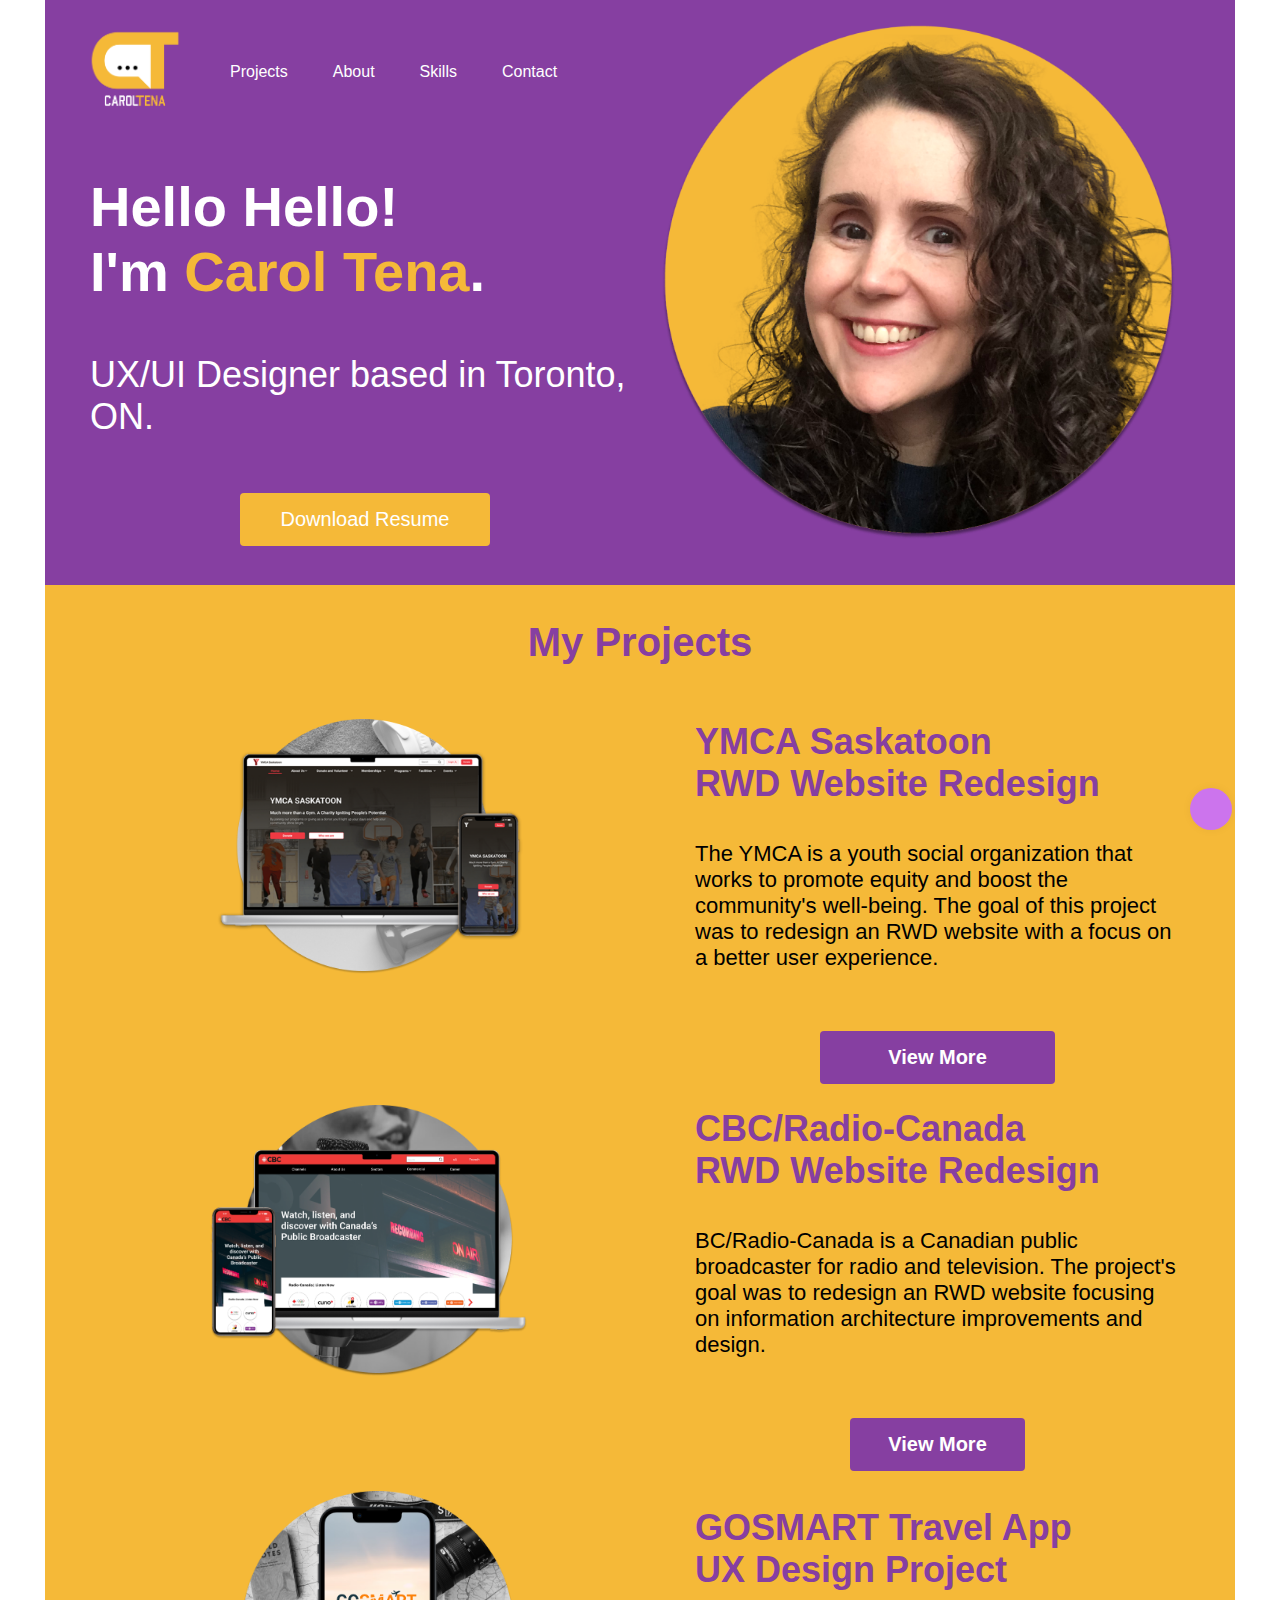
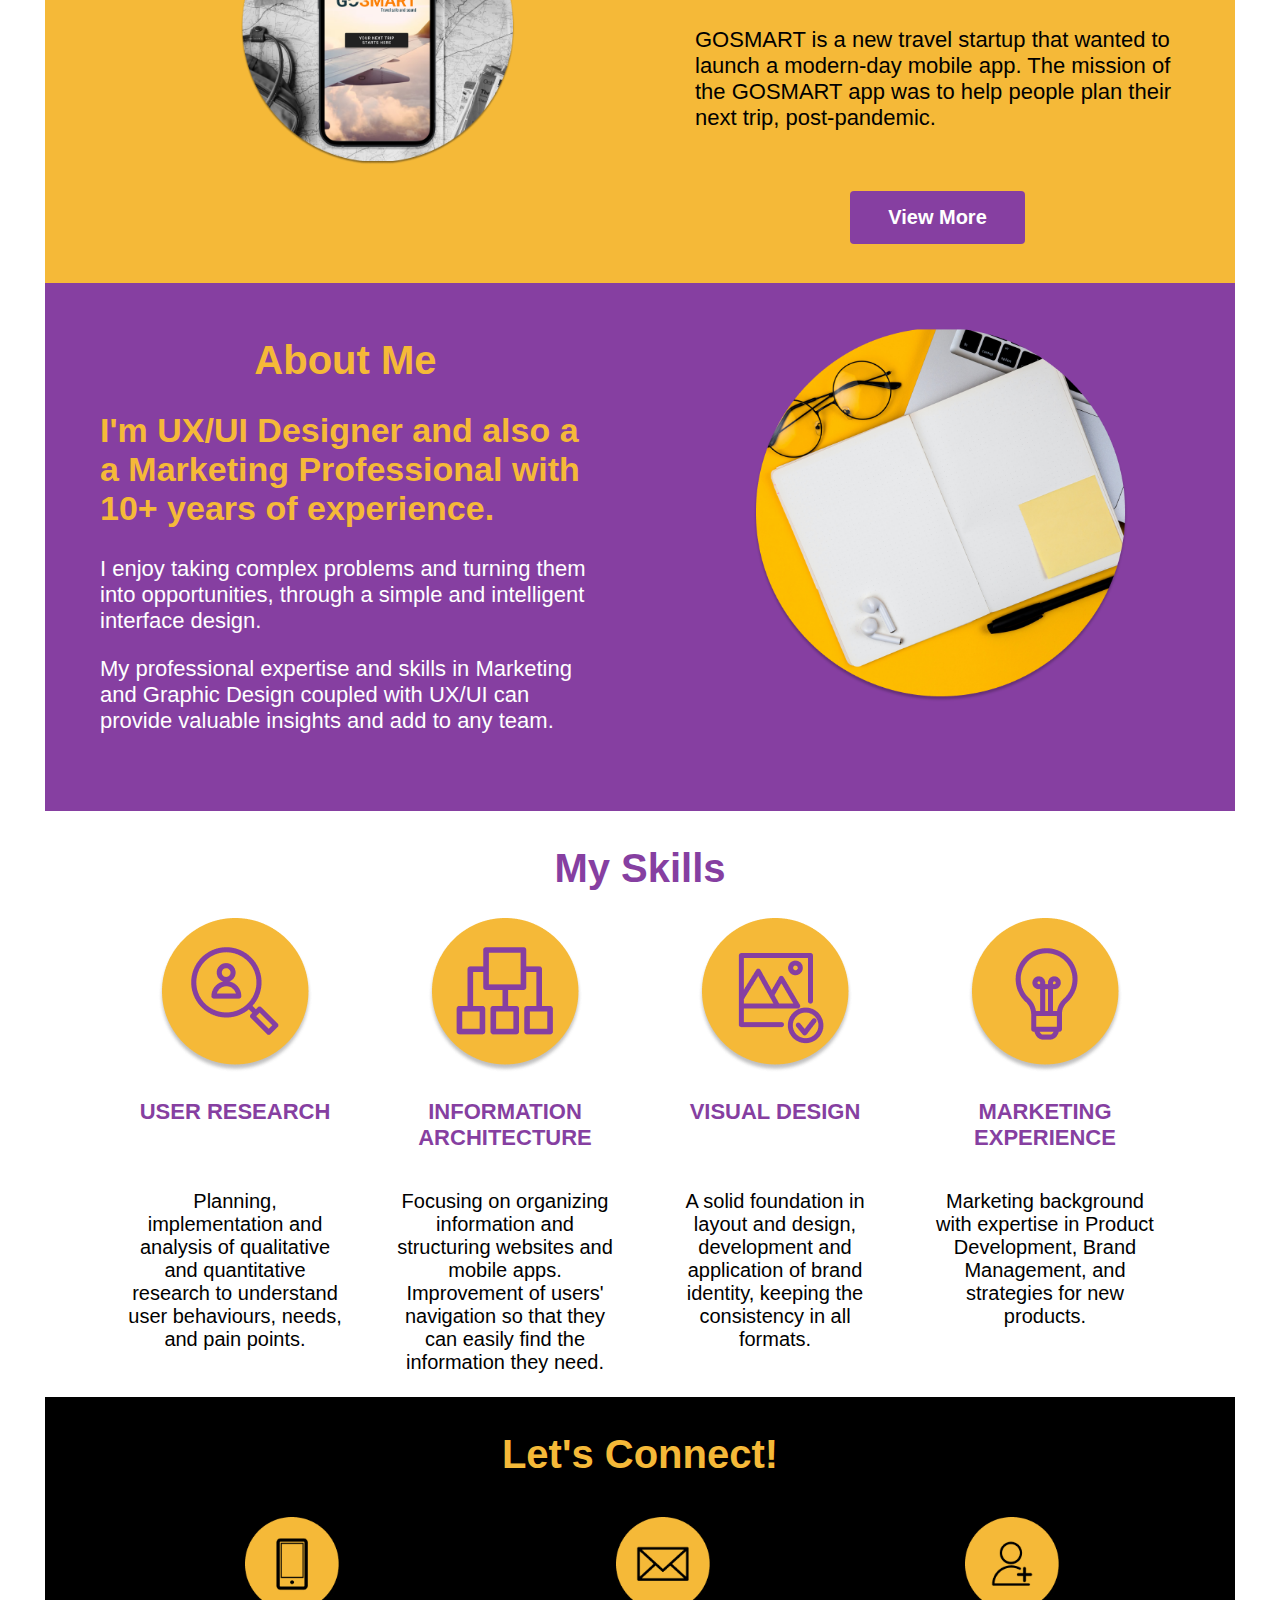
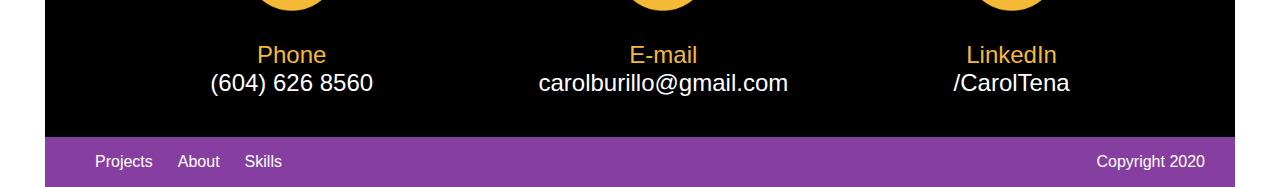
<file: index.html>
<!DOCTYPE html>
<html>
  <head>
    <link href="CSS/index.css" rel="stylesheet" type="text/css" />
    <meta content="width=device-width, initial-scale=1" name="viewport" />
    <script src="https://ajax.googleapis.com/ajax/libs/jquery/3.5.1/jquery.min.js"></script>
  
  </head>
    <body>
    <header>
            <nav>
        <ul class="menuList">
          <li class="logo">
            <a href="index.html">
              <img src="Images/220123 Logo_Carol Tena_Final-05.png" />
          </a>
          </li>
          <li>
            <a class="menuListLink" id="projects" href="#">Projects</a>
          </li>
          <li>
            <a class="menuListLink" id="about" href="#">About</a>
          </li>
          <li>
            <a class="menuListLink" id="skills" href="#">Skills</a>
          </li>
          <li>
            <a class="menuListLink" id="contact" href="#">Contact</a>
          </li>
        </ul>
      </nav>

      <section class="heroInfo">
        <div class="heroContainerText">
        <div class="heroText">
          <h1>
            Hello Hello! <br />I'm
            <span style="color: #f5b938">Carol Tena</span>.
          </h1>
          <h2>UX/UI Designer based in Toronto, ON.</h2>
        </div>
        <div class="buttonContainer">
          <button class="downloadBtn">Download Resume</button>
        </div>
      </div>
      <div class="heroContainerImage">
        <img src="Images/Profile Pic_FINAL_Portfolio_2.png" />


      </div>
      <div id="heroInfo"></div>
      </section>

   </header>
   <!-- <!- My Work Section Constructed using CSS grid-> -->
   <section class="myWork" id="myWork">
    <h1>My Projects</h1>
    <div class="containerGrid">

      <div class="myWorkImages">
        <img src="Images/ImageHeader_Project.png" alt="Image Project 3" />
      </div>
      <div class="MyWorkGrid">
          <div><h3>YMCA Saskatoon<br>
            RWD Website Redesign
          </h3>
        <p>The YMCA is a youth social organization that works to promote equity and boost the community's well-being. The goal of this project was to redesign an RWD website with a focus on a better user experience.
        </p>
        <div class="projectBtn"><a href="projectsYmca.html" class="project1Btn">View More</a></div>
        </div>
        </div>

        <div class="myWorkImages">
          <img src="Images/Image Project CBC.png" alt="Image Project 2" />
        </div>
        <div class="MyWorkGrid">
            <div><h3>CBC/Radio-Canada<br>
              RWD Website Redesign</h3>
            <p>BC/Radio-Canada is a Canadian public broadcaster for radio and television. The project's goal was to redesign an RWD website focusing on information architecture improvements and design.</p>
          <div class="projectBtn"><button class="project1Btn">View More</button></div>
          </div>
        </div>

    <div class="myWorkImages">
      <img src="Images/Image Project GOSmart.png" alt="Image Project 1" />
    </div>
    <div class="MyWorkGrid">
        <div><h3>GOSMART Travel App<br>
          UX Design Project
        </h3>
        <p>GOSMART is a new travel startup that wanted to launch a modern-day mobile app. The mission of the GOSMART app was to help people plan their next trip, post-pandemic.</p>
        <div class="projectBtn"><button class="project1Btn">View More</button></div>
      </div>
    </div>
  </div>

    
</section>


    <section class="aboutMe" id="aboutMe">
      <div class="aboutMeText">
      <h1>About Me</h1>   
        <h2>I'm UX/UI Designer and also a a Marketing Professional with 10+ years of experience.</h2>
        <p><h3> I enjoy taking complex problems and turning them into opportunities, through a simple and intelligent interface design.</p>
        <p>My professional expertise and skills in Marketing and Graphic Design coupled with UX/UI can provide valuable insights and add to any team.</h3></p>
        </div>
        <div class="flexContainerAboutMe">
          <div class="aboutMeImage">
            <img src="Images/Image About Me.png" />
          </div>
      </div>
    </section>
    
     <!-- <!- My UX Skills section coded using CSS flex-> -->
    <section class="mySkills" id="mySkills">
      <h1>My Skills</h1>
      <div class="flexContainerSkills">
        <div class="skillsList">
          <img src="Images/MySkills_User Reasearch.png" alt="User Reasearch" />
        <h3>USER RESEARCH</h3>
        <p>Planning, implementation and analysis of qualitative and quantitative research to understand user behaviours, needs, and pain points.</p>
        </div>
        <div class="skillsList"><img src="Images/MySkills_Information Architecture.png" alt="Information Architectur">
          <h3>INFORMATION ARCHITECTURE</h3>
          <p>Focusing on organizing information and structuring websites and mobile apps. Improvement of users' navigation so that they can easily find the information they need.</p>
          </div>
          <div class="skillsList"><img src="Images/MySkills_Design.png" alt="Design">
            <h3>VISUAL DESIGN</h3>
            <p>A solid foundation in layout and design, development and application of brand identity, keeping the consistency in all formats.</p>
            </div>
            <div class="skillsList"><img src="Images/MySkills_Marketing.png" alt="Marketing">
              <h3>MARKETING EXPERIENCE</h3>
              <p>Marketing background with expertise in Product Development, Brand Management, and strategies for new products.</p>
              </div>
            </div>
          </section>

    <footer>
      <div class="blackFooter">
        <h3>Let's Connect!</h3>
        <ul class="icons">
          <li>
            <div class="contactCircle">
              <img
               src="Images/Icon_Contact Phone.png"
                alt="Phone"/>
            </div>
            <a href="#">
            <p>
                Phone <br /><span style="color: white">(604) 626 8560</span>
            </p>
            </a>
          </li>
          <li>
            <div class="contactCircle">
              <img
                src="Images/Icon_Contact Email.png"
                alt="Email"
              />
            </div>
            <a href="#">
              <p>
                E-mail <br /><span style="color: white"
                  >carolburillo@gmail.com</span>
              </p>
            </a>
          </li>
          <li>
            <div class="contactCircle">
              <img
                src="Images/Icon_Contact LinkedIn.png"
                alt="LinkedIn"
              />
            </div>
            <a href="#">
              <p>LinkedIn <br /><span style="color: white">/CarolTena</span></p>
            </a>
          </li>
        </ul>
      </div>

      <div class="purpleFooter">
        <ul class="footerList">
          <li>
            <a class="menuListLink" id="projectsBottom" href="#">Projects</a>
          </li>
          <li>
            <a class="menuListLink" id="aboutBottom" href="#">About</a>
          </li>
          <li>
            <a class="menuListLink" id="skillsBottom" href="#">Skills</a>
          </li>
        </ul>
        <div class="copyright">Copyright 2020</div>
      </div>
    </footer>

    <a href="#" id="toTopBtn" class="cd-top text-replace js-cd-top cd-top--is-visible cd-top--fade-out" data-abc="true"></a>
    </div>
</button>

  </body>
  <script src="JS/index.js" type="text/javascript"></script>
</html>
</file>
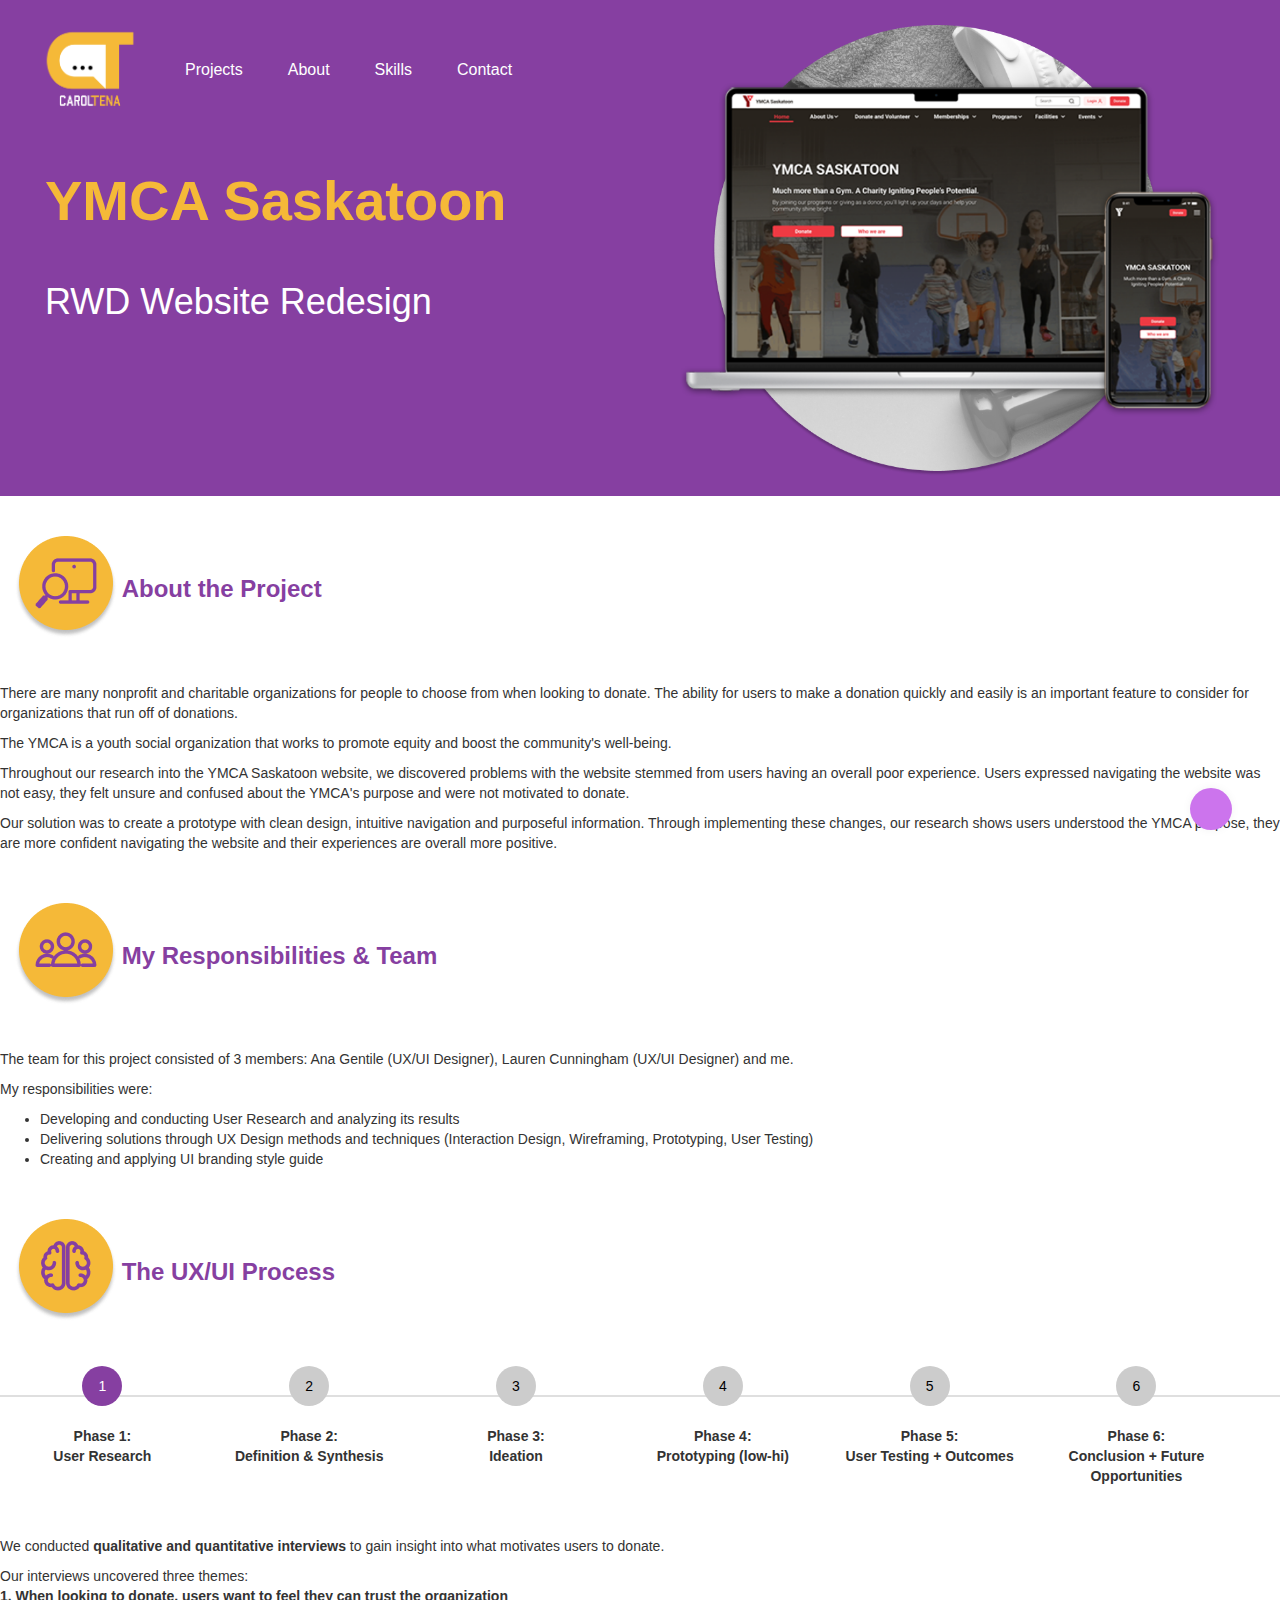
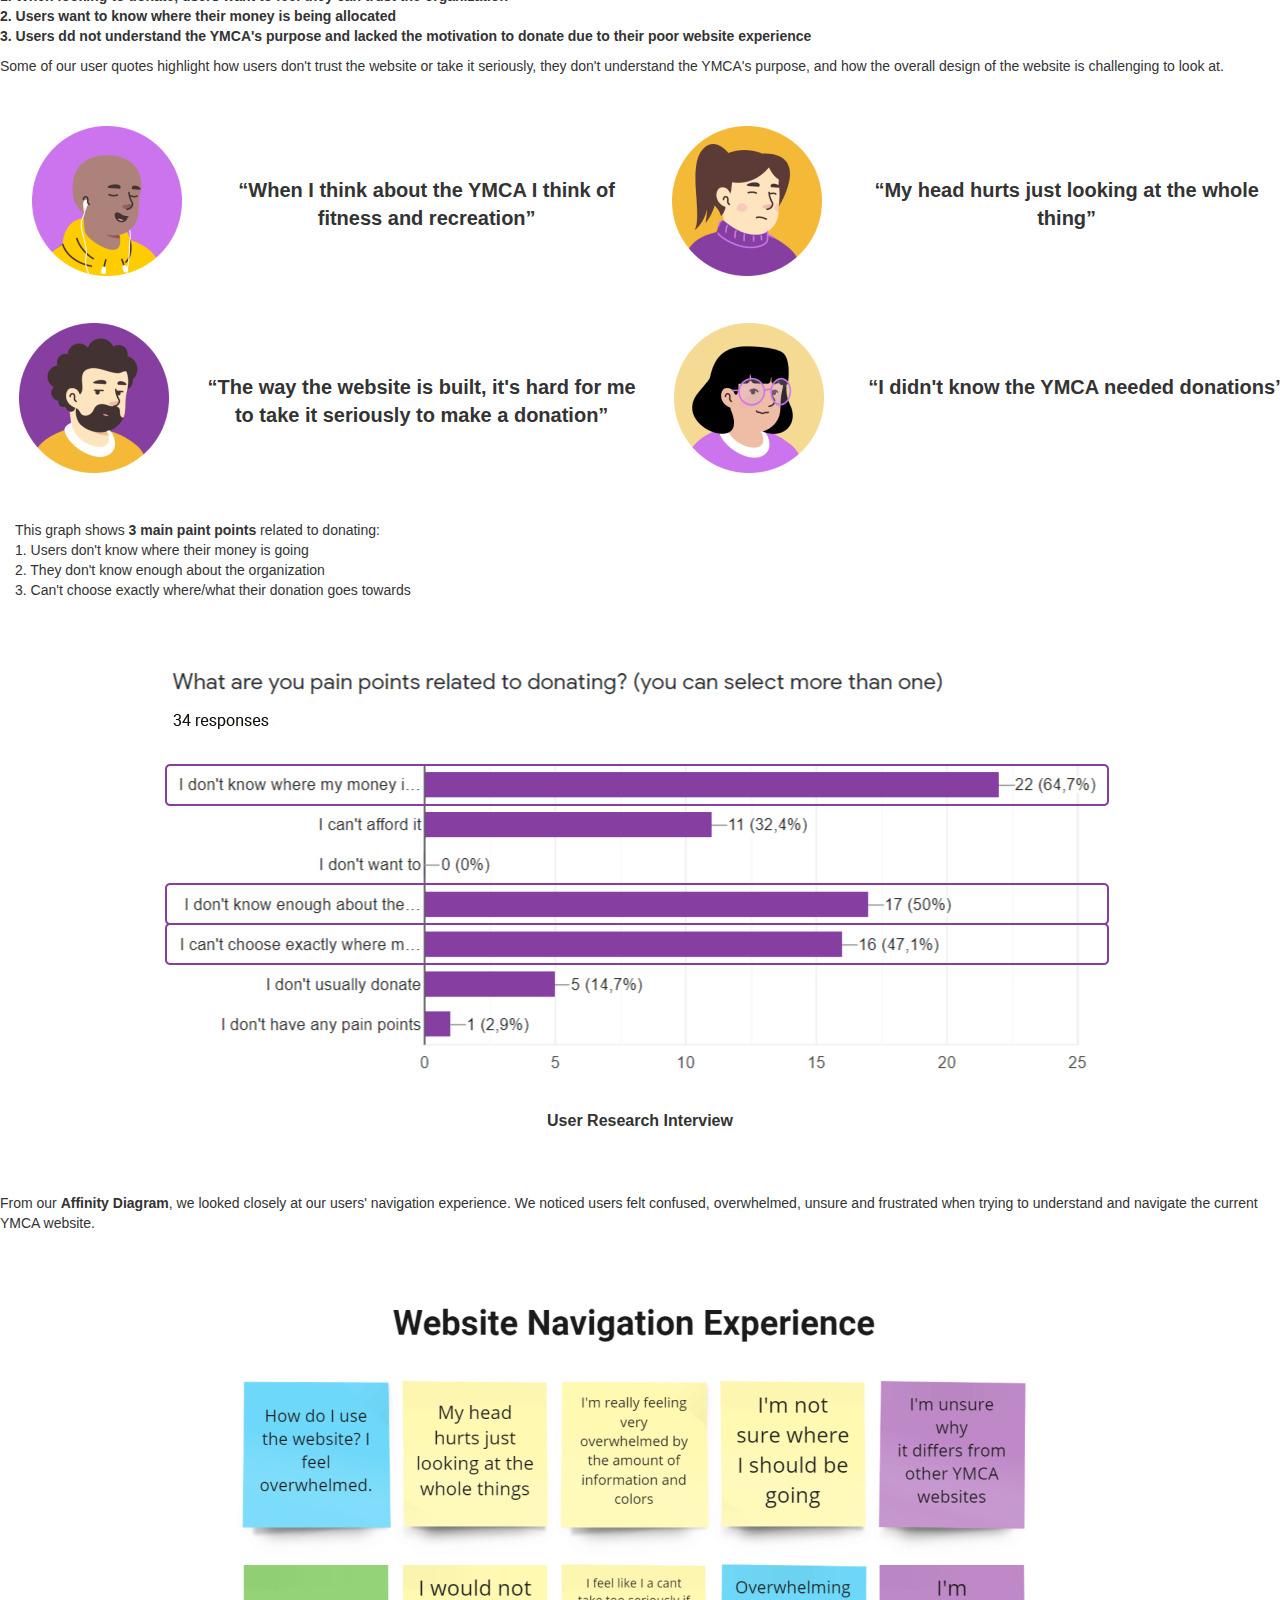
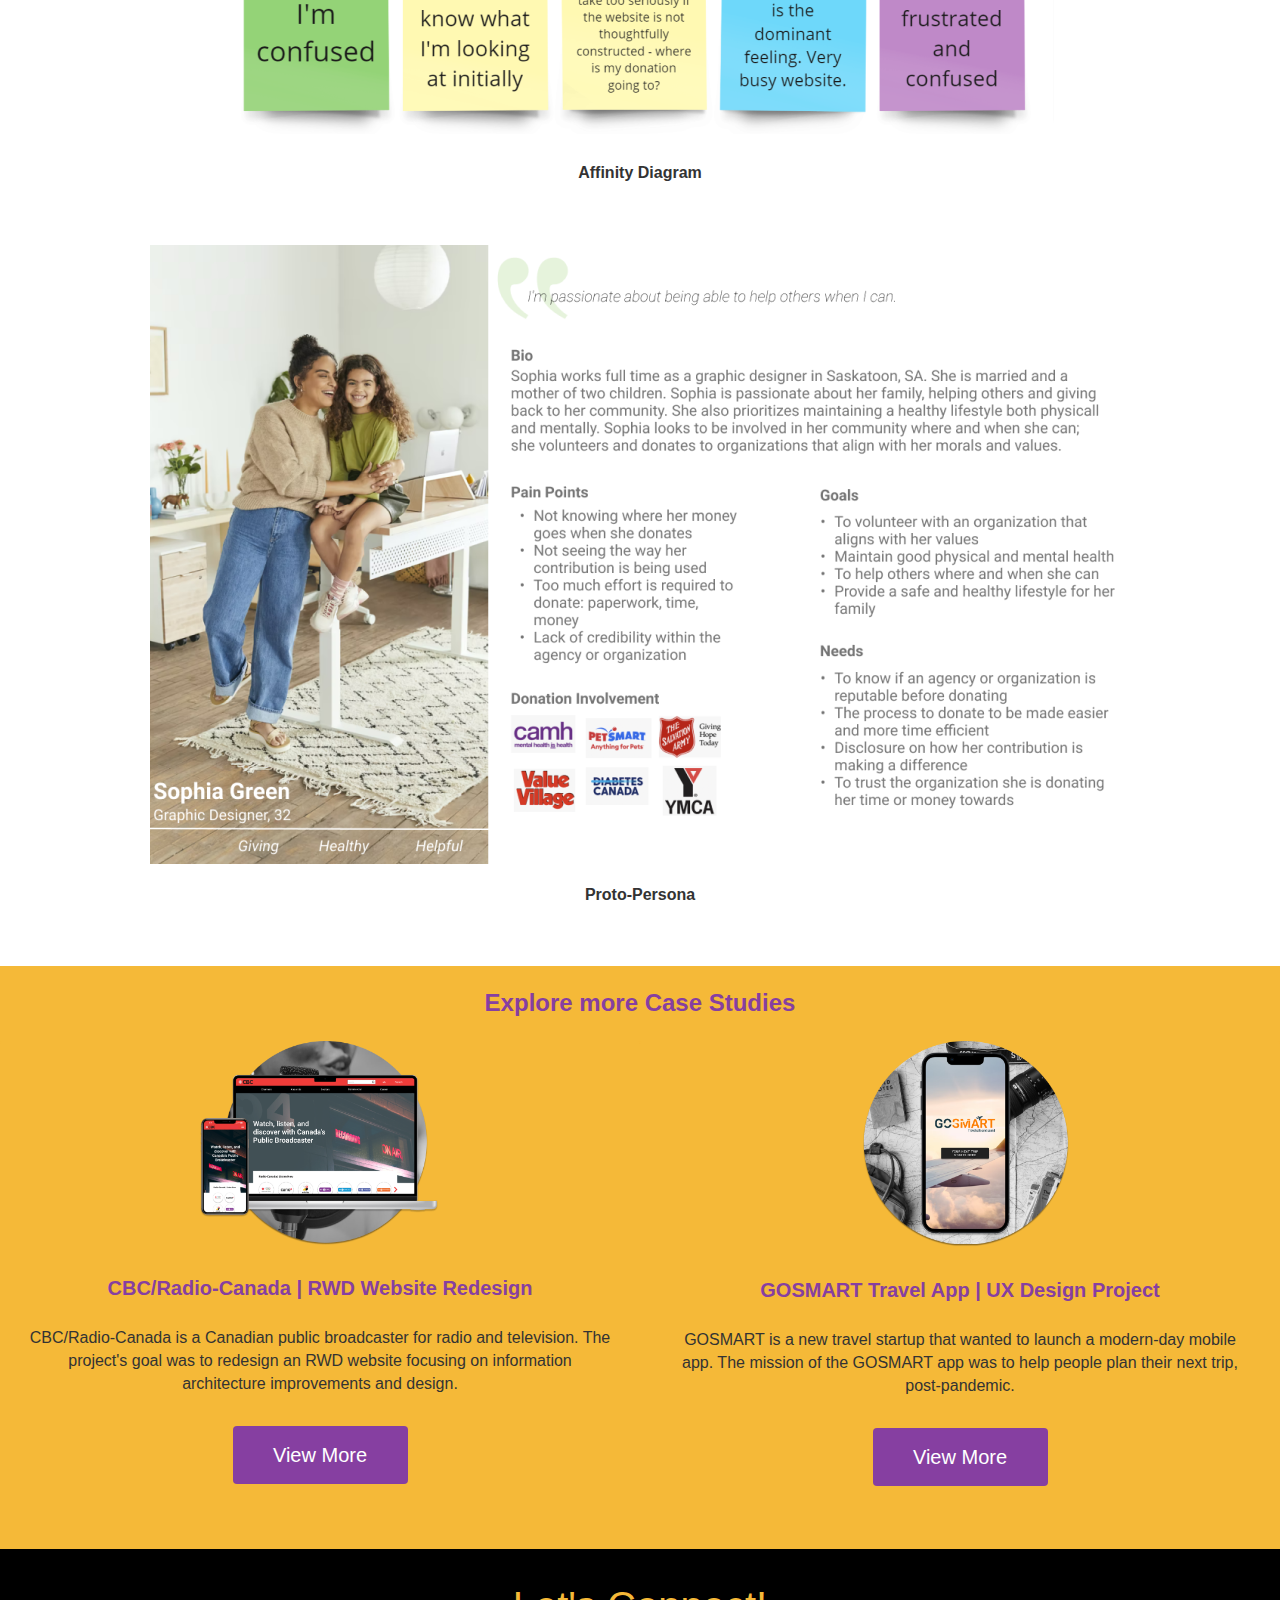
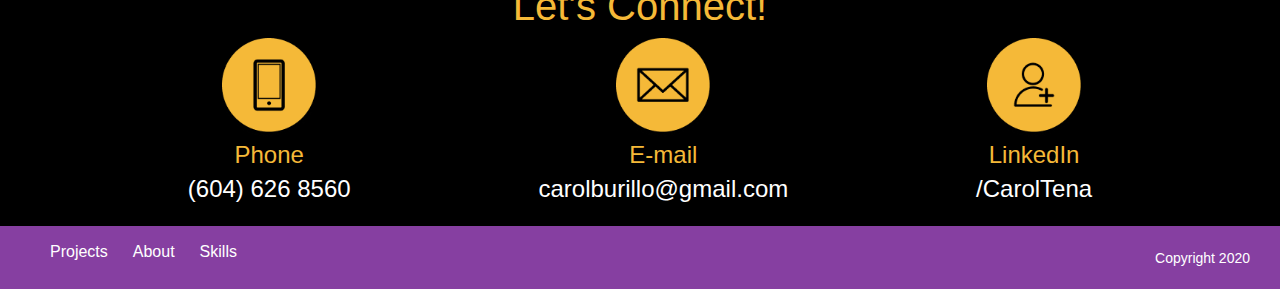
<file: projectsYmca.html>
<!DOCTYPE html>
<html>
  <head>
    <meta content="width=device-width, initial-scale=1" name="viewport" />
    <link
      rel="stylesheet"
      href="https://maxcdn.bootstrapcdn.com/bootstrap/4.0.0/css/bootstrap.min.css"
      integrity="sha384-Gn5384xqQ1aoWXA+058RXPxPg6fy4IWvTNh0E263XmFcJlSAwiGgFAW/dAiS6JXm"
      crossorigin="anonymous"
    />
    <script src="https://ajax.googleapis.com/ajax/libs/jquery/3.5.1/jquery.min.js"></script>
    <script
      src="https://cdnjs.cloudflare.com/ajax/libs/popper.js/1.12.9/umd/popper.min.js"
      integrity="sha384-ApNbgh9B+Y1QKtv3Rn7W3mgPxhU9K/ScQsAP7hUibX39j7fakFPskvXusvfa0b4Q"
      crossorigin="anonymous"
    ></script>
    <script
      src="https://maxcdn.bootstrapcdn.com/bootstrap/4.0.0/js/bootstrap.min.js"
      integrity="sha384-JZR6Spejh4U02d8jOt6vLEHfe/JQGiRRSQQxSfFWpi1MquVdAyjUar5+76PVCmYl"
      crossorigin="anonymous"
    ></script>
    <link
      rel="stylesheet"
      type="text/css"
      href="https://maxcdn.bootstrapcdn.com/font-awesome/4.7.0/css/font-awesome.min.css"
    />
    <link
      rel="stylesheet"
      type="text/css"
      href="https://maxcdn.bootstrapcdn.com/bootstrap/3.3.7/css/bootstrap.min.css"
    />
    <link href="CSS/index.css" rel="stylesheet" type="text/css" />
    <link href="CSS/projects.css" rel="stylesheet" type="text/css" />
  </head>
  <body>
    <header>
      <nav>
        <ul class="menuList">
          <li class="logo">
            <a href="index.html">
              <img src="Images/220123 Logo_Carol Tena_Final-05.png" />
            </a>
          </li>
          <li>
            <a class="menuListLink" id="projects" href="index.html#myWork"
              >Projects
            </a>
          </li>
          <li>
            <a class="menuListLink" id="about" href="index.html#aboutMe"
              >About
            </a>
          </li>
          <li>
            <a class="menuListLink" id="skills" href="index.html#mySkills"
              >Skills
            </a>
          </li>
          <li>
            <a class="menuListLink" id="contact" href="#">Contact </a>
          </li>
        </ul>
      </nav>

      <section class="heroInfo">
        <div class="heroContainerText">
          <div class="heroText heroTextColor">
            <h1>YMCA Saskatoon</h1>
            <h2>RWD Website Redesign</h2>
          </div>
        </div>
        <div class="heroContainerImage">
          <img src="Images/ImageHeader_Project.png" />
        </div>
        <div id="heroInfo"></div>
      </section>
    </header>

    <div class="aboutTheProject paddingMobile">
      <div class="row pageTopics">
        <div class="col col-lg-1 col-sm-3 topicCircleImage">
          <img src="Images/about_icon.png" />
        </div>
        <div class="col col-lg-11 col-sm-9 pageTopics">
          <h2 class="pageTopicsTitle">About the Project</h2>
        </div>
      </div>
      <div class="row">
        <div class="col col-lg-12">
          <p>
            There are many nonprofit and charitable organizations for people to
            choose from when looking to donate. The ability for users to make a
            donation quickly and easily is an important feature to consider for
            organizations that run off of donations.
          </p>

          <p>
            The YMCA is a youth social organization that works to promote equity
            and boost the community's well-being.
          </p>

          <p>
            Throughout our research into the YMCA Saskatoon website, we
            discovered problems with the website stemmed from users having an
            overall poor experience. Users expressed navigating the website was
            not easy, they felt unsure and confused about the YMCA's purpose and
            were not motivated to donate.
          </p>

          <p>
            Our solution was to create a prototype with clean design, intuitive
            navigation and purposeful information. Through implementing these
            changes, our research shows users understood the YMCA purpose, they
            are more confident navigating the website and their experiences are
            overall more positive.
          </p>
        </div>
      </div>
    </div>

    <div class="myResponsabilities paddingMobile">
      <div class="row pageTopics">
        <div class="col col-lg-1 col-sm-3 topicCircleImage">
          <img src="Images/team_icon.png" />
        </div>
        <div class="col col-lg-11 col-sm-9 pageTopics">
          <h2 class="pageTopicsTitle">My Responsibilities & Team</h2>
        </div>
      </div>
      <div class="row">
        <div class="col-12">
          <p>
            The team for this project consisted of 3 members: Ana Gentile (UX/UI
            Designer), Lauren Cunningham (UX/UI Designer) and me.
          </p>
          <p>My responsibilities were:</p>
          <ul>
            <li>
              Developing and conducting User Research and analyzing its results
            </li>
            <li>
              Delivering solutions through UX Design methods and techniques
              (Interaction Design, Wireframing, Prototyping, User Testing)
            </li>
            <li>Creating and applying UI branding style guide</li>
          </ul>
        </div>
      </div>
    </div>

    <div class="process paddingMobile">
      <div class="row pageTopics">
        <div class="col col-lg-1 col-sm-3 topicCircleImage">
          <img src="Images/process_icon.png" />
        </div>
        <div class="col col-lg-11 col-sm-9 pageTopics">
          <h2 class="pageTopicsTitle">The UX/UI Process</h2>
        </div>
      </div>

      <ul class="nav nav-pills mb-3 col-12" id="pills-tab" role="tablist">
        <li class="nav-item">
          <a
            class="nav-link active"
            id="pills-home-tab"
            data-toggle="pill"
            href="#pills-phase-1"
            role="tab"
            aria-controls="pills-phase-1"
            aria-selected="true"
            >1</a
          >
          <p class="phaseTitle">
            Phase 1:<br />
            User Research
          </p>
        </li>
        <li class="nav-item">
          <a
            class="nav-link"
            id="pills-profile-tab"
            data-toggle="pill"
            href="#pills-phase-2"
            role="tab"
            aria-controls="pills-phase-2"
            aria-selected="false"
            >2</a
          >
          <p class="phaseTitle">
            Phase 2:<br />
            Definition & Synthesis
          </p>
        </li>
        <li class="nav-item">
          <a
            class="nav-link"
            id="pills-contact-tab"
            data-toggle="pill"
            href="#pills-phase-3"
            role="tab"
            aria-controls="pills-phase-3"
            aria-selected="false"
            >3</a
          >
          <p class="phaseTitle">
            Phase 3:<br />
            Ideation
          </p>
        </li>
        <li class="nav-item">
          <a
            class="nav-link"
            id="pills-contact-tab"
            data-toggle="pill"
            href="#pills-phase-4"
            role="tab"
            aria-controls="pills-phase-4"
            aria-selected="false"
            >4</a
          >
          <p class="phaseTitle">
            Phase 4:<br />
            Prototyping (low-hi)
          </p>
        </li>
        <li class="nav-item">
          <a
            class="nav-link"
            id="pills-contact-tab"
            data-toggle="pill"
            href="#pills-phase-5"
            role="tab"
            aria-controls="pills-phase-5"
            aria-selected="false"
            >5</a
          >
          <p class="phaseTitle">
            Phase 5:<br />
            User Testing + Outcomes
          </p>
        </li>
        <li class="nav-item">
          <a
            class="nav-link"
            id="pills-contact-tab"
            data-toggle="pill"
            href="#pills-phase-6"
            role="tab"
            aria-controls="pills-phase-6"
            aria-selected="false"
            >6</a
          >
          <p class="phaseTitle">
            Phase 6:<br />Conclusion + Future Opportunities
          </p>
        </li>
      </ul>

      <div class="tab-content" id="pills-tabContent">
        <div
          class="tab-pane fade show active"
          id="pills-phase-1"
          role="tabpanel"
          aria-labelledby="pills-home-tab"
        >
          <div class="row">
            <div class="col-12">
              <p>
                We conducted <b>qualitative and quantitative interviews</b> to
                gain insight into what motivates users to donate.
              </p>

              <p>
                Our interviews uncovered three themes: <br /><b
                  >1. When looking to donate, users want to feel they can trust
                  the organization <br />2. Users want to know where their money
                  is being allocated <br />3. Users dd not understand the YMCA's
                  purpose and lacked the motivation to donate due to their poor
                  website experience</b
                >
              </p>

              <p>
                Some of our user quotes highlight how users don't trust the
                website or take it seriously, they don't understand the YMCA's
                purpose, and how the overall design of the website is
                challenging to look at.
              </p>
            </div>
          </div>

          <div class="row text-center quotes">
            <div class="col col-lg-2 col-sm-12 quotesImg">
              <img
                src="Images/quote1.png"
                class="img-fluid"
                alt="Responsive image"
              />
            </div>
            <div class="col col-lg-4 col-sm-12 quotesText">
              “When I think about the YMCA I think of fitness and recreation”
            </div>
            <div class="col col-lg-2 col-sm-12 quotesImg">
              <img
                src="Images/quote3.png"
                class="img-fluid"
                alt="Responsive image"
              />
            </div>
            <div class="col col-lg-4 col-sm-12 quotesText">
              “My head hurts just looking at the whole thing”
            </div>
          </div>
          <div class="row text-center">
            <div class="col col-lg-2 col-sm-12 quotesImg">
              <img
                src="Images/quote2.png"
                class="img-fluid"
                alt="Responsive image"
              />
            </div>
            <div class="col col-lg-4 col-sm-12 quotesText">
              “The way the website is built, it's hard for me to take it
              seriously to make a donation”
            </div>
            <div class="col col-lg-2 col-sm-12 quotesImg">
              <img
                src="Images/quote4.png"
                class="img-fluid"
                alt="Responsive image"
              />
            </div>
            <div class="col col-lg-4 col-sm-12 quotesText">
              “I didn't know the YMCA needed donations”
            </div>
          </div>
          <div class="row quotes">
            <div class="col-12">
              <p>
                This graph shows <b>3 main paint points</b> related to donating:
                <br />1. Users don't know where their money is going <br />2.
                They don't know enough about the organization <br />3. Can't
                choose exactly where/what their donation goes towards
              </p>
            </div>
          </div>

          <div class="row text-center">
            <div class="col-12">
              <img
                src="Images/YMCA - Saskatoon User Survey - Formulários Google.png"
                class="img-fluid"
                alt="Responsive image"
              />
            </div>
            <div class="col-12 imgDescription">User Research Interview</div>
          </div>

          <div class="row">
            <div class="col-12">
              From our <b>Affinity Diagram</b>, we looked closely at our users'
              navigation experience. We noticed users felt confused,
              overwhelmed, unsure and frustrated when trying to understand and
              navigate the current YMCA website.
            </div>
          </div>

          <div class="row text-center">
            <div class="col-12">
              <img
                src="Images/Affinity Diagram.png"
                class="img-fluid"
                alt="Responsive image"
              />
            </div>
            <div class="col-12 imgDescription">Affinity Diagram</div>
            <div class="col-12">
              <img
                src="Images/Proto-Persona.png"
                class="img-fluid"
                alt="Responsive image"
              />
            </div>
            <div class="col-12 imgDescription">Proto-Persona</div>
          </div>
        </div>

        <div
          class="tab-pane fade"
          id="pills-phase-2"
          role="tabpanel"
          aria-labelledby="pills-profile-tab"
        >
          <div class="row">
            <div class="col-12">
              <p>
                After defining our user persona and analyzing the Affinity
                Diagram, we determined the <b>User Insight</b>.
              </p>
              <p class="textHighlight">
                Potential donors need organized and concise information before
                making a donation and committing to volunteer activities,
                because the credibility of an organization and transparency is
                important to them.
              </p>
              <p>
                The YMCA website was designed to promote its services and
                encourage people to donate to their causes. However, we observed
                how challenging and overwhelming it is for people to navigate
                the YMCA Saskatoon website and understand their primary purpose.
              </p>
              <p>So, we defined the <b>Problem Statement</b> as:</p>
              <p class="textHighlight">
                How might we improve the YMCA Saskatoon website so that
                potential donors understand the YMCA Mission through a better
                navigation experience and feel motivated to donate so that the
                organization is successful based on the number of website visits
                and donations made to the organization?
              </p>
            </div>
          </div>
        </div>

        <div
          class="tab-pane fade"
          id="pills-phase-3"
          role="tabpanel"
          aria-labelledby="pills-contact-tab"
        >
          <div class="row">
            <div class="col-12">
              <p>
                We brainstormed ideas to create design solutions using the
                <b>I Like, I Wish, What If Method</b> starting the
                <b>Ideate Phase</b>. We identified the most critical problems to
                be solved based on what would bring the most value to the user
                and organization.
              </p>
              <p>
                Mapped on a <b>Feature Prioritization Matrix</b>, here are the
                High Impact/Low Complexity topics that we decided to move
                forward:
              </p>
              <div class="textHighlight">
                Prioritization Matrix (Hight Impact / Low Complexity)
                <ul>
                  <li>The donation could be made in a few clicks</li>
                  <li>Good and clean design</li>
                  <li>They have multiple donation options</li>
                  <li>More meaningful images rather than too much text</li>
                  <li>Content is more minimal, concise and served a purpose</li>
                  <li>Information was better summarized</li>
                </ul>
              </div>
              <p>
                We've also created a <b>Value Proposition</b> to make sure the
                new website would meet the needs of our users. In our Value
                Proposition, we highlight:
              </p>
              <div class="textHighlight">
                <ul>
                  <li>
                    The redesign of the YMCA website to help users understand
                    how impactful and essential their support is
                  </li>
                  <li>Our pride in being a credible community</li>
                  <li>They have multiple donation options</li>
                  <li>
                    Our work to strengthen communities and improve the health
                    and well-being of people of all ages
                  </li>
                </ul>
              </div>
              <p>
                After additional inputs and analysis of the
                <b>User Scenario</b>, <b>Storyboard</b> and
                <b>User Journey Map</b>, we were ready to develop our user flow
                and prototypes.
              </p>
            </div>
          </div>

          <div class="row text-center">
            <div class="col-12">
              <img
                src="Images/YMCA-User Scenario.png"
                class="img-fluid"
                alt="Responsive image"
              />
            </div>
            <div class="col-12 imgDescription">User Scenario</div>
            <div class="col-12">
              <img
                src="Images/YMCA Storyboard.png"
                class="img-fluid"
                alt="Responsive image"
              />
            </div>
            <div class="col-12 imgDescription">Storyboard</div>
            <div class="col-12">
              <img
                src="Images/01-User Journey.png"
                class="img-fluid"
                alt="Responsive image"
              />
            </div>
            <div class="col-12 imgDescription">User Journey Map</div>
          </div>
        </div>

        <div
          class="tab-pane fade"
          id="pills-phase-4"
          role="tabpanel"
          aria-labelledby="pills-contact-tab"
        >
          <div class="row">
            <div class="col-12">
              Our team designed <b>responsive web design wireframes</b>,
              prioritizing: Registration, Donation, Purpose and Schedule
              sections. We considered the importance of concise and meaningful
              information and developed a simple flow that was more intuitive
              for our users.
            </div>
          </div>

          <div class="row text-center mockUpsPadding">
            <div class="col col-lg-4 col-sm-12">
              <img
                src="Images/HomePage_prototype.png"
                class="img-fluid"
                alt="Responsive image"
              />
            </div>
            <div class="col col-lg-4 col-sm-12">
              <img
                src="Images/OurImpact_prototype.png"
                class="img-fluid"
                alt="Responsive image"
              />
            </div>
            <div class="col col-lg-4 col-sm-12">
              <img
                src="Images/Schedules_prototype.png"
                class="img-fluid"
                alt="Responsive image"
              />
            </div>
            <div class="col-12 imgDescription">
              Low Fidelity Prototype | Mobile
            </div>
          </div>

          <div class="row text-center mockUpsPadding">
            <div class="col col-lg-6 col-sm-12">
              <img
                src="Images/HomePage_prototype_desktop.png"
                class="img-fluid"
                alt="Responsive image"
              />
            </div>
            <div class="col col-lg-6 col-sm-12">
              <img
                src="Images/Schedules_prototype_desktop.png"
                class="img-fluid"
                alt="Responsive image"
              />
            </div>
            <div class="col-12 imgDescription">
              Low Fidelity Prototype | Desktop
            </div>
          </div>

          <div class="row">
            <div class="col-12">
              We created a clickable <b>Low Fidelity prototype</b> and conducted
              a <b>Usability Testing Plan</b>. The key insights used for the
              improvement of the high fidelity prototype were:
            </div>
            <div class="col-12 textHighlight">
              <ul>
                <li>
                  Purpose and Donation Flow was clear and intuitive to the user
                  on prototypes
                </li>
                <li>
                  Schedules needed to be adjusted to make the navigation easier
                </li>
                <li>
                  Registration forms needed some minor adjustments in terms of
                  required fields, and labelling
                </li>
                <li>
                  Navigation was easy to understand and intuitive for users on
                  mobile and desktop prototypes
                </li>
              </ul>
            </div>
          </div>
        </div>

        <div
          class="tab-pane fade"
          id="pills-phase-5"
          role="tabpanel"
          aria-labelledby="pills-contact-tab"
        >
          <div class="row">
            <div class="col-12">
              With all the test observations noted, we developed our
              <b>High Fidelity Prototype</b>, adjusting some forms, labelling,
              and our schedule.
            </div>

            <div class="">
              <div class="row text-center mockUpsPadding">
                <div class="col col-lg-4 col-sm-12">
                  <img
                    src="Images/HomePage_prototype_high.png"
                    class="img-fluid"
                    alt="Responsive image"
                  />
                </div>
                <div class="col col-lg-4 col-sm-12">
                  <img
                    src="Images/OurImpact_prototype_high.png"
                    class="img-fluid"
                    alt="Responsive image"
                  />
                </div>
                <div class="col col-lg-4 col-sm-12">
                  <img
                    src="Images/Schedules_prototype_high.png"
                    class="img-fluid"
                    alt="Responsive image"
                  />
                </div>
                <div class="col-12 imgDescription">
                  High Fidelity Prototype | Mobile
                </div>
              </div>

              <div class="row text-center mockUpsPadding">
                <div class="col col-lg-6 col-sm-12">
                  <img
                    src="Images/HomePage_prototype_desktop_high.png"
                    class="img-fluid"
                    alt="Responsive image"
                  />
                </div>
                <div class="col col-lg-6 col-sm-12">
                  <img
                    src="Images/Schedules_prototype_desktop_high.png"
                    class="img-fluid"
                    alt="Responsive image"
                  />
                </div>
                <div class="col-12 imgDescription">
                  High Fidelity Prototype | Desktop
                </div>
              </div>

              <div class="row">
                <div class="col-12">
                  We conducted a <b>new usability test</b> with 5 participants.
                  In this time, we asked our users to do their tasks, in the
                  Original website, after in our prototypes (Desktop and
                  Mobile), providing again rating from 1 to 5.
                  <p>
                    Also, an A/B Test to choose from 2 schedule layouts. Here
                    you can see a quick summary of the test results and KPIs.
                    Showcasing a considerable improvement from the original
                    website (in red) compared to the new solution.
                  </p>
                </div>
              </div>

              <div class="row text-center">
                <div class="col-12">
                  <img
                    src="Images/KPI.jpg"
                    class="img-fluid"
                    alt="Responsive image"
                  />
                </div>
                <div class="col-12 imgDescription">KPI</div>
              </div>
            </div>
          </div>
        </div>

        <div
          class="tab-pane fade"
          id="pills-phase-6"
          role="tabpanel"
          aria-labelledby="pills-contact-tab"
        >
          <div class="row">
            <div class="col-12">
              Our <b>future plans</b> for this case study include:
              <p>
                <b
                  ><ul>
                    <li>
                      Client feedback to improve and iterate on the solution
                      presented
                    </li>
                    <li>
                      Further user testing to validate or challenge our
                      solutions
                    </li>
                    <li>Redesign remaining YMCA Saskatoon webpages</li>
                    <li>
                      Present prototype to YMCA Saskatoon and their stakeholders
                    </li>
                  </ul>
                </b>
              </p>
            </div>
          </div>
          <div class="row text-center">
            <div class="col-12">
              <img
                src="Images/HighFidelity_MockUps.png"
                class="img-fluid"
                alt="Responsive image"
              />
              <div class="col-12 imgDescription">High Fidelity Mock Ups</div>
            </div>
          </div>
        </div>
      </div>
    </div>

    <div class="caseStudies col-12">
      <div class="row">
        <div class="col-12 titleYellowBox text-center">
          Explore more Case Studies
        </div>
      </div>

      <div class="row">
        <div class="card col col-lg-6 col-sm-12">
          <img
            class="card-img-top"
            src="Images/Image Project CBC.png"
            alt="Card image cap"
            class="img-fluid"
            alt="Responsive image"
          />
          <div class="card-body text-center">
            <h3 class="card-title">CBC/Radio-Canada | RWD Website Redesign</h3>
            <p class="card-text">
              CBC/Radio-Canada is a Canadian public broadcaster for radio and
              television. The project's goal was to redesign an RWD website
              focusing on information architecture improvements and design.
            </p>
            <a href="#" class="btn btn-primary buttonViewMore">View More</a>
          </div>
        </div>
        <div class="card col col-lg-6 col-sm-12">
          <img
            class="card-img-top"
            src="Images/Image Project GOSmart.png"
            alt="Card image cap"
            class="img-fluid"
            alt="Responsive image"
          />
          <div class="card-body text-center">
            <h3 class="card-title">GOSMART Travel App | UX Design Project</h3>
            <p class="card-text">
              GOSMART is a new travel startup that wanted to launch a modern-day
              mobile app. The mission of the GOSMART app was to help people plan
              their next trip, post-pandemic.
            </p>
            <a href="#" class="btn btn-primary buttonViewMore">View More</a>
          </div>
        </div>
      </div>
    </div>

    <footer>
      <div class="blackFooter">
        <h3>Let's Connect!</h3>
        <ul class="icons">
          <li>
            <div class="contactCircle">
              <img src="Images/Icon_Contact Phone.png" alt="Phone" />
            </div>
            <a href="#">
              <p>
                Phone <br /><span style="color: white">(604) 626 8560</span>
              </p>
            </a>
          </li>
          <li>
            <div class="contactCircle">
              <img src="Images/Icon_Contact Email.png" alt="Email" />
            </div>
            <a href="#">
              <p>
                E-mail <br /><span style="color: white"
                  >carolburillo@gmail.com</span
                >
              </p>
            </a>
          </li>
          <li>
            <div class="contactCircle">
              <img src="Images/Icon_Contact LinkedIn.png" alt="LinkedIn" />
            </div>
            <a href="#">
              <p>LinkedIn <br /><span style="color: white">/CarolTena</span></p>
            </a>
          </li>
        </ul>
      </div>

      <div class="purpleFooter">
        <ul class="footerList">
          <li>
            <a
              class="menuListLink"
              id="projectsBottom"
              href="index.html#myWork"
              >Projects</a
            >
          </li>
          <li>
            <a class="menuListLink" id="aboutBottom" href="index.html#aboutMe"
              >About</a
            >
          </li>
          <li>
            <a
              class="menuListLink"
              id="skillsBottom"
              href="index.html#mySkills"
              >Skills</a
            >
          </li>
        </ul>
        <div class="copyright">Copyright 2020</div>
      </div>
    </footer>

    <a
      href="#"
      id="toTopBtn"
      class="cd-top text-replace js-cd-top cd-top--is-visible cd-top--fade-out"
      data-abc="true"
    ></a>
    <script src="JS/index.js" type="text/javascript"></script>
    <script src="JS/projects.js" type="text/javascript"></script>
  </body>
</html>
</file>
<file: CSS/index.css>
body {
  font-family: Roboto Regular, Lato, sans-serif;
  max-width: 1440px;
  display: block;
  margin: 0 auto;
  background-color: white;
  padding: 0 45px;
}

header {
  height: 100%;
  background-color: rgb(134, 63, 161);
  padding-bottom: 20px;
  padding-top: 20px;
}

.heroContainerText {
  width: 50%;
}

.buttonContainer {
  text-align: center;
  margin-top: 10%;
}

.heroContainerImage {
  width: 50%;
  margin-top: -120px;
  padding-right: 45px;
}

.heroContainerImage img {
  width: 100%;
}

.logo img {
  width: 100px;
}

.menuList {
  list-style: none;
  display: flex;
  align-items: center;
  margin: 0;
}

.menuList li {
  padding-right: 45px;
  font-size: 16px;
  text-align: center;
}

.menuList a {
  color: white;
  text-decoration: none;
}

.downloadBtn {
  border: 0;
  color: white;
  padding: 15px 30px;
  text-align: center;
  text-decoration: none;
  display: inline-block;
  font-size: 20px;
  width: 250px;
}

.downloadBtn {
  background-color: rgb(245, 185, 56);
  border-radius: 4px;
}

.heroInfo {
  padding-left: 45px;
  display: flex;
  flex-direction: row;
}

.heroText h1 {
  font-size: 56px;
  color: white;
  font-weight: bold;
  margin: 50px 0;
}

.heroText h2 {
  font-size: 36px;
  color: white;
  font-weight: lighter;
  margin: 40px 0;
}

.scroll {
  color: #fff;
  margin-top: 100px;
}

#toTopBtn {
  position: fixed;
  bottom: 70px;
  left: 93%;
  z-index: 98;
  padding: 21px;
  background-color: rgb(204, 116, 237);
  border-radius: 50%;
}

.js .cd-top--fade-out {
  opacity: 0.5;
}

.js .cd-top--is-visible {
  visibility: visible;
  opacity: 1;
}

.js .cd-top {
  visibility: hidden;
  opacity: 0;
  transition: opacity 0.3s, visibility 0.3s, background-color 0.3s;
}

.cd-top {
  position: fixed;
  bottom: 20px;
  bottom: var(--cd-back-to-top-margin);
  right: 20px;
  right: var(--cd-back-to-top-margin);
  display: inline-block;
  height: 40px;
  height: var(--cd-back-to-top-size);
  width: 40px;
  width: var(--cd-back-to-top-size);
  box-shadow: 0 0 10px rgba(0, 0, 0, 0.05) !important;
  background: url(https://res.cloudinary.com/dxfq3iotg/image/upload/v1571057658/cd-top-arrow.svg)
    no-repeat center 50%;
  background-color: hsla(5, 76%, 62%, 0.8);
  background-color: hsla(
    var(--cd-color-3-h),
    var(--cd-color-3-s),
    var(--cd-color-3-l),
    0.8
  );
}

.height {
  height: 3000px;
}

.aboutMe {
  display: flex;
  flex-direction: row;
  background-color: rgb(134, 63, 161);
}

.flexContainerAboutMe {
  display: flex;
  flex-direction: row;
  width: 60%;
}
.aboutMeImage {
  width: 100%;
  margin: 45px;
  text-align: center;
}

.aboutMeImage img {
  width: 75%;
}

.aboutMeText {
  width: 50%;
  margin: 55px;
}
.aboutMeText h1 {
  color: rgb(245, 185, 56);
  font-size: 40px;
  font-weight: bold;
  margin: 0 auto;
  text-align: center;
}

.aboutMeText h2 {
  color: rgb(245, 185, 56);
  font-size: 34px;
}

.aboutMeText h3 {
  color: white;
  font-size: 22px;
  font-weight: lighter;
}

.mySkills {
  background-color: white;
  padding: 20px 55px;
}

.mySkills h1 {
  color: rgb(134, 63, 161);
  font-size: 40px;
  padding-top: 15px;
  margin-top: 0;
  text-align: center;
}
.flexContainerSkills {
  display: flex;
  flex-direction: row;
}

.project img {
  width: 125px;
  height: 125px;
}

.flexContainer h3 {
  color: rgb(134, 63, 161);
  text-align: center;
}

.skillsList {
  padding: 0 25px;
  width: 25%;
  text-align: center;
}

.skillsList p {
  font-size: 20px;
}

.skillsList h3 {
  color: rgb(134, 63, 161);
  font-size: 22px;
  height: 15%;
}

.myWork {
  background-color: rgb(245, 185, 56);
  padding: 20px 55px;
}

.myWork h1 {
  color: rgb(134, 63, 161);
  font-size: 40px;
  margin-top: 0;
  padding-top: 15px;
  text-align: center;
}

.containerGrid {
  display: grid;
  grid-template-rows: 33% 33% 33%;
  grid-template-columns: 50% 50%;
}

.MyWorkGrid {
  display: grid;
  align-content: center;
  padding-left: 55px;
}

.MyWorkGrid h3 {
  color: rgb(134, 63, 161);
  font-size: 36px;
}

.MyWorkGrid p {
  font-size: 22px;
  color: black;
  margin-bottom: 60px;
}

.myWorkImages {
  justify-content: center;
  margin-top: 5%;
  margin-bottom: 5%;
  text-align: center;
}

.project1Btn {
  border: 0;
  color: white;
  font-weight: bolder;
  padding: 15px 30px;
  text-decoration: none;
  display: inline-block;
  font-size: 20px;
  width: 175px;
  background-color: rgb(134, 63, 161);
  border-radius: 4px;
}

.projectBtn {
  text-align: center;
}

.myWorkImages img {
  width: 60%;
}

footer {
  display: flex;
  background: white;
  width: 100%;
  align-items: center;
  flex-direction: column;
}

.blackFooter {
  height: 100%;
  background-color: rgb(0, 0, 0);
  width: 100%;
}

.blackFooter h3 {
  color: rgb(245, 185, 56);
  display: flex;
  justify-content: center;
  font-size: 40px;
  padding-top: 35px;
  margin-top: 0;
}

.icons {
  display: flex;
  flex-direction: row;
  justify-content: space-evenly;
  align-items: center;
  padding: 0;
}

.icons li {
  display: flex;
  flex-direction: column;
  align-items: center;
}

.icons a {
  color: rgb(245, 185, 56);
  text-decoration: none;
  text-align: center;
  font-size: 24px;
}

.contactCircle {
  display: flex;
  flex-direction: column;
  justify-content: center;
  align-items: center;
  /* transform: rotate(0); */
}

.contactCircle img {
  width: 100px;
  height: 100px;
  height: auto;
}

content h1 {
  color: black;
  font-size: 4px;
  height: 600px;
}

.purpleFooter {
  color: white;
  display: flex;
  flex-direction: row;
  justify-content: space-between;
  width: 100%;
  align-items: center;
  background-color: rgb(134, 63, 161);
}

.footerList {
  list-style: none;
  display: flex;
  flex-direction: row;
  align-items: center;
  font-size: 16px;
  padding: 0 50px;
}

.footerList li {
  padding-right: 25px;
}

.footerList a {
  color: white;
  text-decoration: none;
  list-style: none;
}

.copyright {
  padding-right: 30px;
}

.hoverMenuList {
  color: yellow !important;
}

.hoverProject1Btn {
  color: white;
  box-shadow: 0px 0px 0px 2px white;
}

.hoverDownloadBtn {
  font-weight: bolder;
  box-shadow: 0px 0px 0px 2px white;
}

.hoverSkillList {
  transform: rotate(-20deg);
}

@media only screen and (max-width: 600px) {
  body {
    min-width: 500px;
    padding: 0;
  }

  header {
    padding-top: 10px;
  }

  #toTopBtn {
    left: 92%;
  }

  .menuList {
    margin: 0;
    padding-left: 20px;
  }

  .menuList li {
    padding-right: 20px;
  }

  .aboutMe {
    padding: 0 55px;
  }
  .heroContainerImage {
    margin: 0;
    padding: 0;
  }

  .heroInfo {
    flex-direction: column-reverse;
    padding: 0 55px;
    margin: 0 auto;
  }

  .heroText h1 {
    margin-top: 0;
    text-align: center;
  }

  .heroText h2 {
    text-align: center;
  }

  .aboutMeText h3 {
    padding-bottom: 5%;
  }

  .buttonContainer {
    margin: 10% 0;
  }

  .heroContainerImage,
  .heroContainerText {
    width: 100%;
  }
  .flexContainerAboutMe {
    display: flex;
    flex-direction: column;
    padding: 25px 45px;
  }

  .aboutMeImage {
    width: 120%;
    padding: 0;
    margin: 40px 0 0 0;
  }

  .aboutMeText {
    width: 90%;
    margin: 0;
  }

  .aboutMe {
    flex-direction: column-reverse;
  }

  .aboutMe h2 {
    text-align: center;
  }

  .aboutMe h3 {
    text-align: center;
  }

  .flexContainerSkills {
    flex-direction: column;
    align-items: center;
  }

  .skillsList {
    width: 100%;
    padding-bottom: 60px;
  }

  .containerGrid {
    grid-template-rows: 16% 16% 16% 16% 16% 16%;
    grid-template-columns: 100%;
    text-align: center;
    row-gap: 15px;
  }

  .icons {
    flex-direction: column;
  }

  .myWork {
    padding: 20px 55px 0px 55px;
  }

  .MyWorkGrid h3 {
    margin: 0;
  }

  .MyWorkGrid {
    padding: 0px;
  }

  .MyWorkGrid p {
    margin: 30px 0;
  }

  .myWorkImages {
    margin: 0px;
  }

  .project1Btn {
    margin-bottom: 80px;
  }
}
</file>
<file: CSS/projects.css>
body {
  padding: 0;
}

.pageTopics {
  margin: 40px 0;
}

.quotes {
  margin: 40px 0;
}
.quotesText {
  padding: 0;
  margin: 50px 0;
  font-weight: bold;
  font-size: 20px;
}

.quotesImg {
  text-align: center;
  margin: 0 auto;
}

.pageTopicsTitle {
  padding: 0;
  margin: 0 auto;
  font-weight: bold;
  font-size: 24px;
  color: rgb(134, 63, 161);
}

.titleYellowBox {
  padding: 0;
  margin: 0 auto;
  font-weight: bold;
  font-size: 24px;
  color: rgb(134, 63, 161);
  margin: 20px 0;
}

.imgDescription {
  font-weight: bold;
  font-size: 16px;
  margin: 20px 0 60px 0;
}
.heroContainerImage {
  margin-top: -95px;
  width: 50%;
  padding-right: 45px;
}

.heroTextColor h1 {
  color: rgb(245, 185, 56);
}

.nav-pills .nav-link.active,
.nav-pills .show > .nav-link,
.nav-pills .nav-link {
  border-radius: 50%;
  width: 40px;
  height: 40px;
  margin: 0 auto;
}

.nav-pills .nav-link.active {
  background-color: rgb(134, 63, 161);
}

.nav-pills .nav-link {
  background-color: #ccc;
  color: black;
}

.phaseTitle {
  padding: 20px 0 40px 0;
  font-weight: bold;
}

.nav-pills {
  background: linear-gradient(
    180deg,
    rgba(0, 0, 0, 0) calc(50% - 1px),
    rgba(192, 192, 192, 1) calc(50%),
    rgba(0, 0, 0, 0) calc(50% + 1px)
  );
  background-position: 0 -50px;
}

.nav-pills li {
  width: 16%;
  margin: 0;
  text-align: center;
}

#pills-tab {
  padding: 0;
}

.nav-item p {
  margin: 0;
}

.caseStudiesTitle {
  font-size: 40px;
  color: black;
  font-weight: lighter;
  text-align: center;
}

.caseStudies {
  background-color: rgb(245, 185, 56);
  margin: 0 auto;
}

.text-padding {
  margin: 45px;
}

.card-img-top {
  width: 40%;
  border-top-left-radius: calc(0.25rem - 1px);
  border-top-right-radius: calc(0.25rem - 1px);
  margin: 0 auto;
  display: block;
}

.card {
  border: 0;
  background-color: rgb(245, 185, 56);
}

.mockUpsPadding {
  padding: 20px;
}

.card-title {
  font-size: 20px;
  font-weight: bold;
  color: rgb(134, 63, 161);
}

.card.col-6 {
  padding: 0;
  margin: 0 auto;
}

.card-text {
  font-size: 16px;
  padding: 20px 0;
}
.btn-primary {
  border: 0;
  color: white;
  padding: 15px 30px;
  text-decoration: none;
  display: inline-block;
  font-size: 20px;
  width: 175px;
  background-color: rgb(134, 63, 161);
  border-radius: 4px;
  margin-bottom: 50px;
}

.textHighlight {
  font-weight: bolder;
  padding: 20px 0;
}

.buttonViewMore:hover {
  background-color: rgb(134, 63, 161);
  box-shadow: 0px 0px 0px 2px white;
}

.purpleFooter {
  padding: 15px 0;
}

.hovertopicCircleImage {
  transform: rotate(-20deg);
}

@media only screen and (max-width: 600px) {
  .heroContainerImage {
    width: 100%;
    margin: 25px 0;
    padding: 0;
  }

  .nav-pills {
    background-position: 0 -70px;
  }
  .paddingMobile {
    padding: 0 30px;
  }
}
</file>
